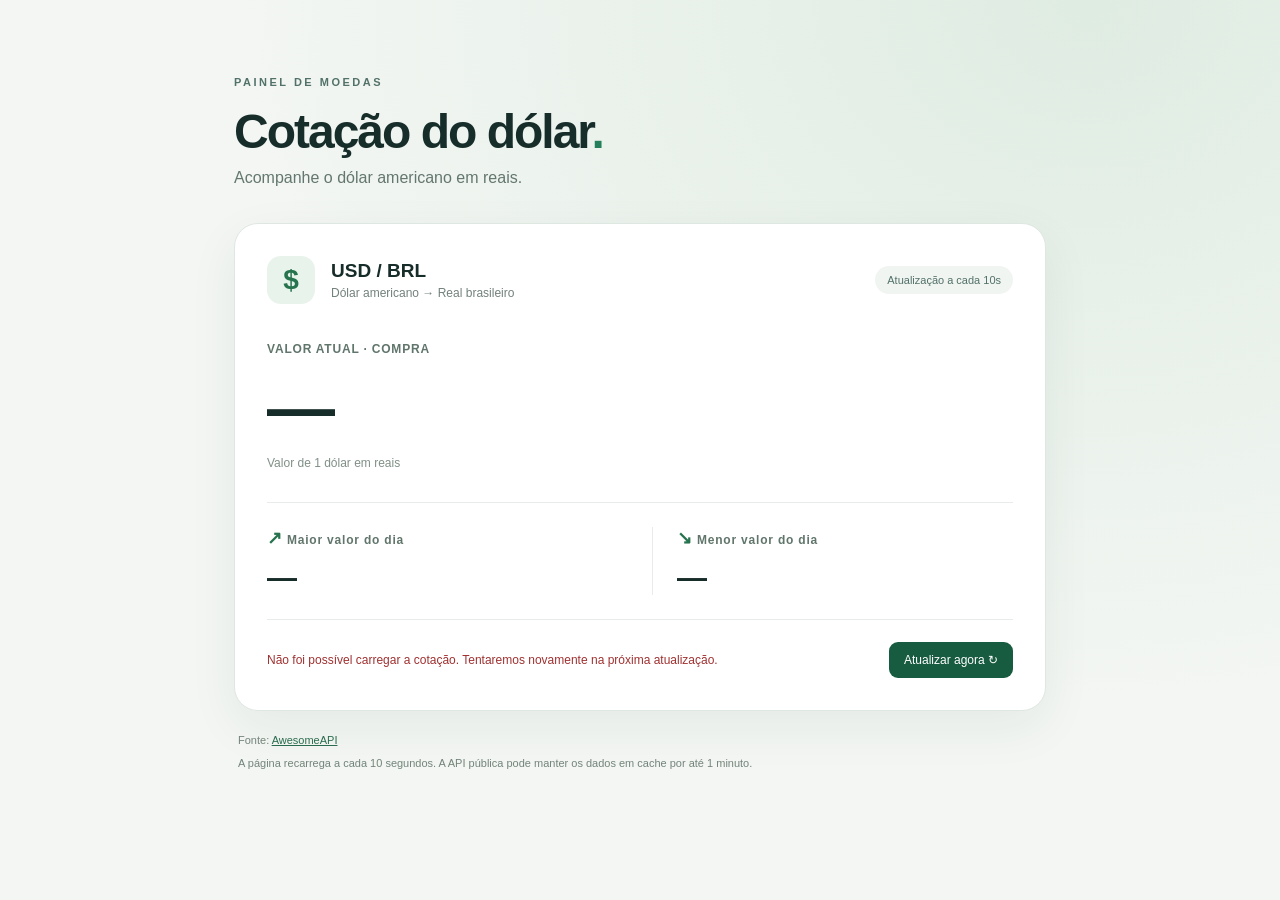
<file: index.html>
<!DOCTYPE html>
<html lang="pt-BR">
<head>
  <meta charset="UTF-8">
  <meta name="viewport" content="width=device-width, initial-scale=1.0">
  <meta http-equiv="refresh" content="10">
  <title>Cotação do dólar • USD/BRL</title>
  <link rel="stylesheet" href="style.css">
  <script src="script.js" defer></script>
</head>
<body>
  <main class="dashboard">
    <header>
      <span class="eyebrow">PAINEL DE MOEDAS</span>
      <h1>Cotação do dólar<span>.</span></h1>
      <p>Acompanhe o dólar americano em reais.</p>
    </header>

    <section class="quote" aria-labelledby="quote-title">
      <div class="quote-heading">
        <div class="pair"><span class="currency-icon" aria-hidden="true">$</span><div><h2 id="quote-title">USD / BRL</h2><p>Dólar americano → Real brasileiro</p></div></div>
        <span class="refresh-label">Atualização a cada 10s</span>
      </div>
      <div class="current">
        <p class="label">VALOR ATUAL · COMPRA</p>
        <p id="current-value" class="current-value">—</p>
        <p class="unit">Valor de 1 dólar em reais</p>
      </div>
      <div class="daily-values">
        <article><p class="label"><span class="arrow" aria-hidden="true">↗</span> Maior valor do dia</p><p id="high-value" class="daily-value">—</p></article>
        <article><p class="label"><span class="arrow" aria-hidden="true">↘</span> Menor valor do dia</p><p id="low-value" class="daily-value">—</p></article>
      </div>
      <div class="status-row"><p id="status" role="status" aria-live="polite">Consultando cotação…</p><button type="button" onclick="window.location.reload()">Atualizar agora <span aria-hidden="true">↻</span></button></div>
       <p id="quote-time" class="quote-time"></p>
    </section>
    <footer><p>Fonte: <a href="https://docs.awesomeapi.com.br/api-de-moedas" target="_blank" rel="noopener noreferrer">AwesomeAPI</a></p><p>A página recarrega a cada 10 segundos. A API pública pode manter os dados em cache por até 1 minuto.</p></footer>
  </main>
</body>
</html>
</file>
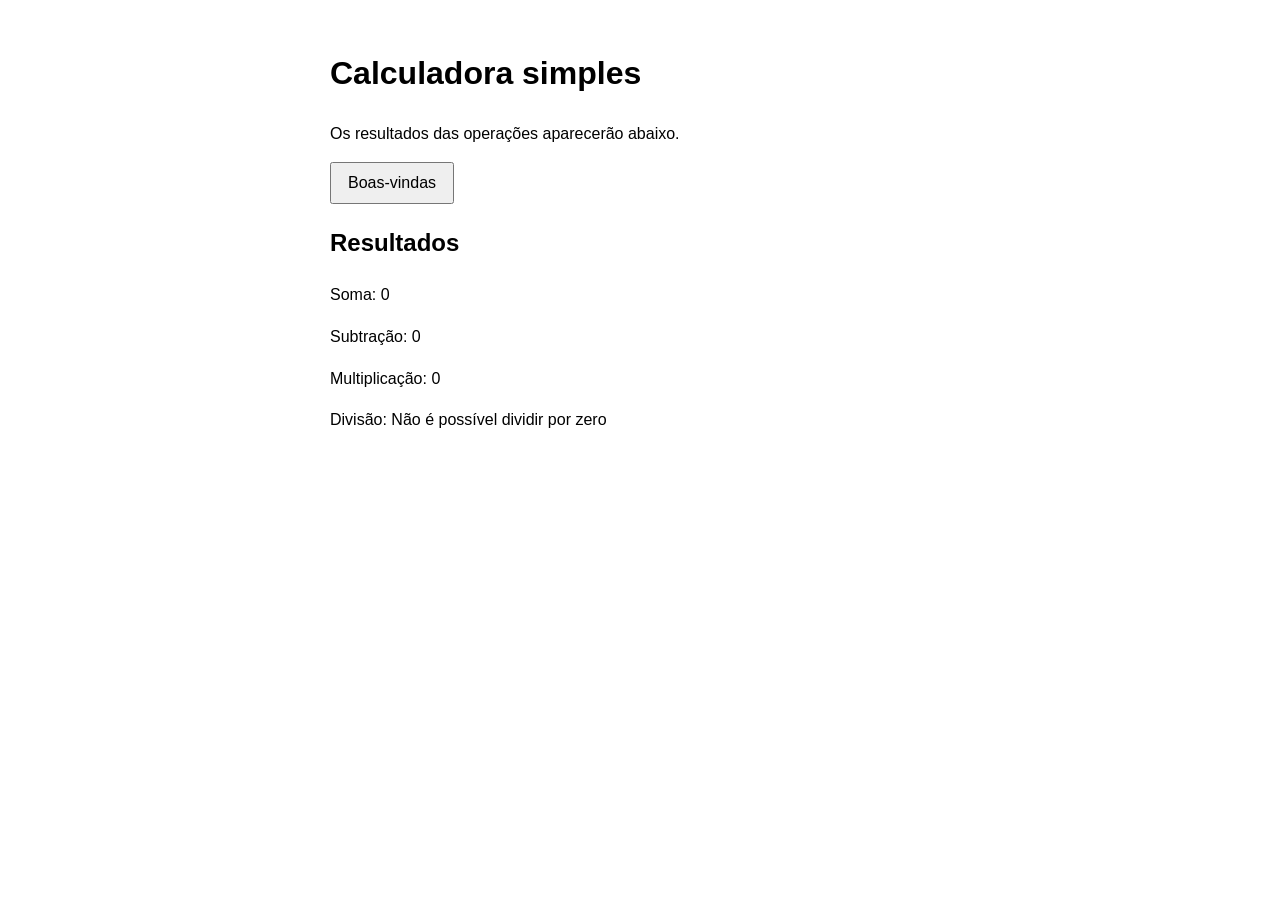
<file: calc.html>
<!DOCTYPE html>
<html lang="pt-BR">
<head>
  <meta charset="UTF-8">
  <meta name="viewport" content="width=device-width, initial-scale=1.0">
  <title>Operações Matemáticas</title>
  <style>
    body {
      font-family: Arial, sans-serif;
      max-width: 620px;
      margin: 48px auto;
      padding: 0 20px;
      line-height: 1.6;
    }

    button {
      padding: 10px 16px;
      font-size: 16px;
      cursor: pointer;
    }
  </style>
</head>
<body>
  <h1>Calculadora simples</h1>
  <p>Os resultados das operações aparecerão abaixo.</p>

  <button onclick="darBoasVindas()">Boas-vindas</button>

  <script>
    const numero1 = Number(prompt("Digite o primeiro número:"));
    const numero2 = Number(prompt("Digite o segundo número:"));

    const soma = numero1 + numero2;
    const subtracao = numero1 - numero2;
    const multiplicacao = numero1 * numero2;
    const divisao = numero2 !== 0 ? numero1 / numero2 : "Não é possível dividir por zero";

    
    document.write("<h2>Resultados</h2>");
    document.write("<p>Soma: " + soma + "</p>");
    document.write("<p>Subtração: " + subtracao + "</p>");
    document.write("<p>Multiplicação: " + multiplicacao + "</p>");
    document.write("<p>Divisão: " + divisao + "</p>");

    
    console.log("Soma:", soma);
    console.log("Subtração:", subtracao);
    console.log("Multiplicação:", multiplicacao);
    console.log("Divisão:", divisao);

    function darBoasVindas() {
      alert("Boas-vindas ao site!");
    }
  </script>
</body>
</html>
</file>
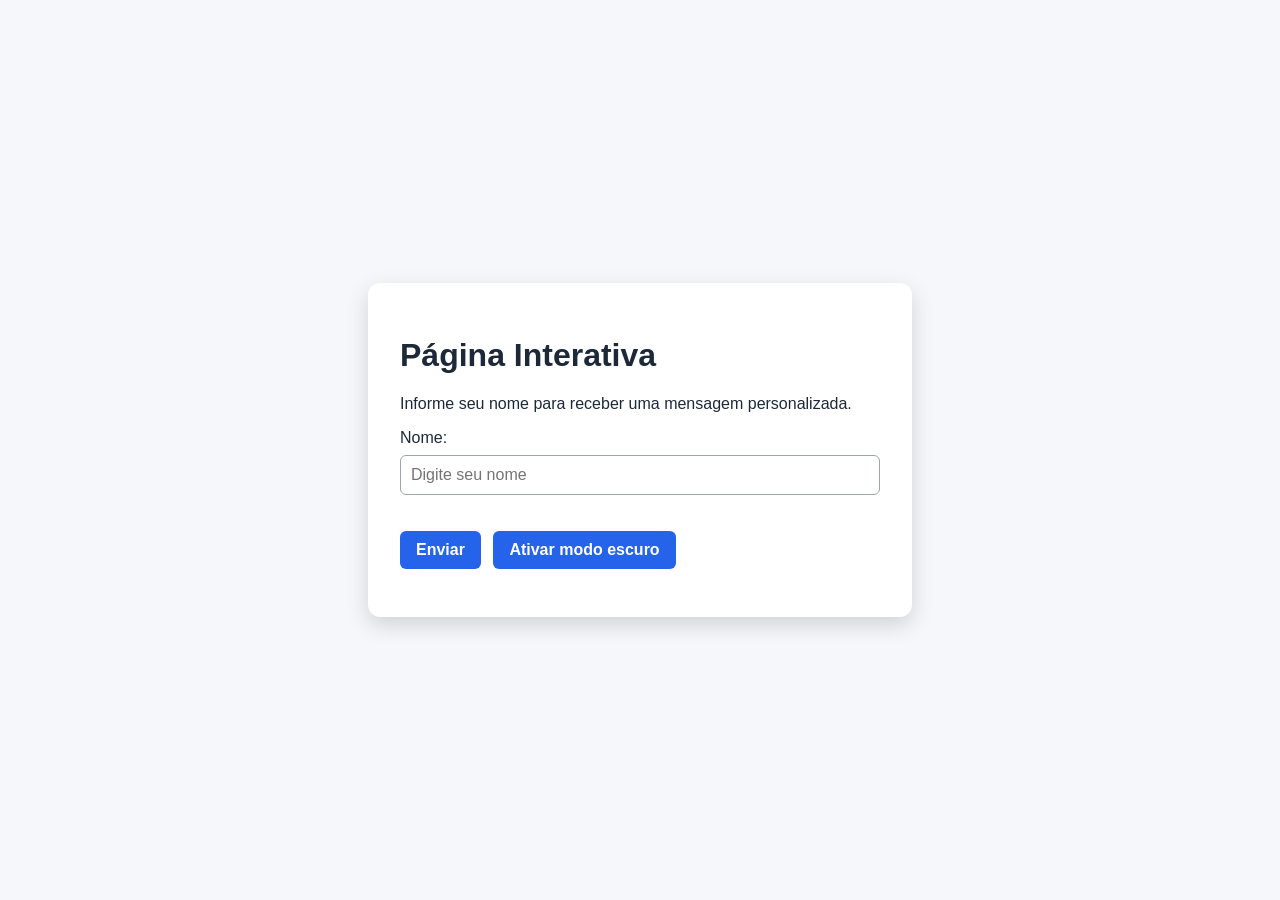
<file: dom.html>
<!DOCTYPE html>
<html lang="pt-BR">
<head>
  <meta charset="UTF-8">
  <meta name="viewport" content="width=device-width, initial-scale=1.0">
  <title>Página Interativa com DOM</title>
  <style>
    :root {
      --fundo: #f5f7fb;
      --texto: #1d2939;
      --cartao: #ffffff;
      --destaque: #2563eb;
    }

    body.modo-escuro {
      --fundo: #111827;
      --texto: #f9fafb;
      --cartao: #1f2937;
      --destaque: #60a5fa;
    }

    body {
      background: var(--fundo);
      color: var(--texto);
      font-family: Arial, sans-serif;
      margin: 0;
      min-height: 100vh;
      display: grid;
      place-items: center;
      transition: background 0.25s, color 0.25s;
    }

    main {
      background: var(--cartao);
      width: min(90%, 480px);
      padding: 32px;
      border-radius: 12px;
      box-shadow: 0 8px 22px rgba(0, 0, 0, 0.15);
    }

    label, input, button {
      font-size: 16px;
    }

    input {
      box-sizing: border-box;
      width: 100%;
      margin: 8px 0 14px;
      padding: 10px;
      border: 1px solid #9ca3af;
      border-radius: 6px;
    }

    button {
      background: var(--destaque);
      color: white;
      border: 0;
      border-radius: 6px;
      padding: 10px 16px;
      cursor: pointer;
      margin-right: 8px;
            min-height: 24px;
      font-weight: bold;
      margin-top: 22px;
    }
  </style>
</head>
<body>
  <main>
    <h1>Página Interativa</h1>
    <p>Informe seu nome para receber uma mensagem personalizada.</p>

    <label for="nome">Nome:</label>
    <input id="nome" type="text" placeholder="Digite seu nome">

    <button id="enviar" type="button">Enviar</button>
    <button id="alternarTema" type="button">Ativar modo escuro</button>

    <p id="mensagem" aria-live="polite"></p>
  </main>

  <script>
   
    const campoNome = document.getElementById("nome");
    const botaoEnviar = document.getElementById("enviar");
    const botaoTema = document.getElementById("alternarTema");
    const mensagem = document.getElementById("mensagem");

   
    botaoEnviar.addEventListener("click", function () {
      const nome = campoNome.value.trim();

      mensagem.textContent = nome
        ? `Olá, ${nome}! Seja bem-vindo(a) à página.`
        : "Por favor, digite seu nome.";
    });

  
    botaoTema.addEventListener("click", function () {
      document.body.classList.toggle("modo-escuro");

      const modoEscuroAtivo = document.body.classList.contains("modo-escuro");
      botaoTema.textContent = modoEscuroAtivo
        ? "Ativar modo claro"
        : "Ativar modo escuro";
         });
  </script>
</body>
</html>
</file>
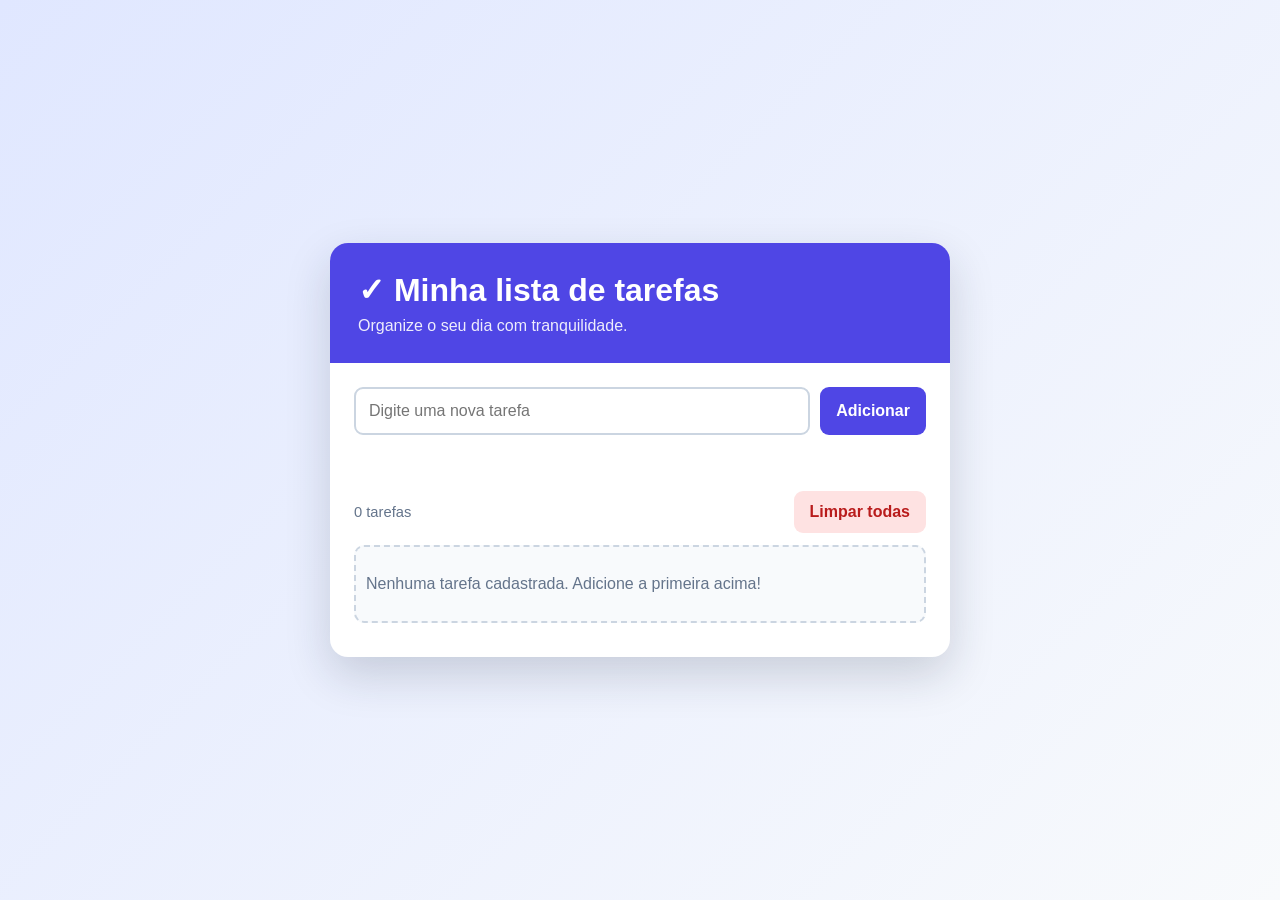
<file: todo.html>
<!DOCTYPE html>
<html lang="pt-BR">
<head>
  <meta charset="UTF-8">
  <meta name="viewport" content="width=device-width, initial-scale=1.0">
  <title>Minha Lista de Tarefas</title>
  <style>
    * { box-sizing: border-box; }

    body {
      margin: 0;
      min-height: 100vh;
      font-family: Arial, sans-serif;
      background: linear-gradient(135deg, #e0e7ff, #f8fafc);
      color: #1e293b;
      display: grid;
      place-items: center;
      padding: 24px;
    }

    .app {
      width: min(100%, 620px);
      background: #fff;
      border-radius: 18px;
      box-shadow: 0 18px 45px rgba(30, 41, 59, 0.18);
      overflow: hidden;
    }

    header {
      background: #4f46e5;
      color: white;
      padding: 28px;
    }

    h1 { margin: 0; font-size: clamp(1.6rem, 5vw, 2rem); }
    header p { margin: 8px 0 0; opacity: 0.9; }

    main { padding: 24px; }

    .nova-tarefa {
      display: flex;
      gap: 10px;
    }

    input {
      flex: 1;
      min-width: 0;
      padding: 13px;
      border: 2px solid #cbd5e1;
      border-radius: 9px;
        font: inherit;
    }

    input:focus { outline: 3px solid #c7d2fe; border-color: #4f46e5; }

    button {
      border: 0;
      border-radius: 9px;
      padding: 12px 16px;
      font: inherit;
      font-weight: bold;
      cursor: pointer;
      transition: transform 0.15s, background 0.15s;
    }

    button:hover { transform: translateY(-1px); }
    .adicionar { background: #4f46e5; color: #fff; }
    .adicionar:hover { background: #4338ca; }

    .cabecalho-lista {
      display: flex;
      justify-content: space-between;
      align-items: center;
      gap: 12px;
      margin: 24px 0 12px;
    }

    .contador { color: #64748b; font-size: 0.92rem; }
    .limpar { background: #fee2e2; color: #b91c1c; }
    .limpar:hover { background: #fecaca; }

    ul { list-style: none; padding: 0; margin: 0; }

    li {
      display: flex;
      align-items: center;
      gap: 12px;
      background: #f8fafc;
      border: 1px solid #e2e8f0;
      border-radius: 10px;
      padding: 12px;
      margin-bottom: 10px;
      animation: aparecer 0.2s ease-out;
    }

    .texto-tarefa { flex: 1; overflow-wrap: anywhere; }
    .remover { background: transparent; color: #dc2626; padding: 8px; }
    .remover:hover { background: #fee2e2; }

    .vazio {
      text-align: center;
       color: #64748b;
      padding: 28px 10px;
      border: 2px dashed #cbd5e1;
      border-radius: 10px;
    }

    .mensagem { min-height: 22px; margin: 10px 0 0; color: #b91c1c; font-size: 0.9rem; }

    @keyframes aparecer {
      from { opacity: 0; transform: translateY(6px); }
      to { opacity: 1; transform: translateY(0); }
    }

    @media (max-width: 480px) {
      body { padding: 12px; }
      header, main { padding: 20px; }
      .nova-tarefa { flex-direction: column; }
      .adicionar { width: 100%; }
      .cabecalho-lista { align-items: flex-start; flex-direction: column; }
    }
  </style>
</head>
<body>
  <section class="app" aria-labelledby="titulo">
    <header>
      <h1 id="titulo">✓ Minha lista de tarefas</h1>
      <p>Organize o seu dia com tranquilidade.</p>
    </header>

    <main>
      <form id="formTarefa" class="nova-tarefa">
        <input id="campoTarefa" type="text" maxlength="120" placeholder="Digite uma nova tarefa" aria-label="Nova tarefa" autocomplete="off">
        <button class="adicionar" type="submit">Adicionar</button>
      </form>
      <p id="mensagem" class="mensagem" role="alert"></p>

      <div class="cabecalho-lista">
        <span id="contador" class="contador">0 tarefas</span>
        <button id="limparTudo" class="limpar" type="button">Limpar todas</button>
      </div>

      <ul id="listaTarefas" aria-live="polite"></ul>
       </main>
  </section>

  <script>
    const CHAVE_STORAGE = "minhasTarefas";
    const form = document.getElementById("formTarefa");
    const campo = document.getElementById("campoTarefa");
    const lista = document.getElementById("listaTarefas");
    const contador = document.getElementById("contador");
    const mensagem = document.getElementById("mensagem");
    const botaoLimpar = document.getElementById("limparTudo");

    
    function obterTarefas() {
      return JSON.parse(localStorage.getItem(CHAVE_STORAGE)) || [];
    }

    
    function salvarTarefas(tarefas) {
      localStorage.setItem(CHAVE_STORAGE, JSON.stringify(tarefas));
    }

    function renderizarTarefas() {
      const tarefas = obterTarefas();
      lista.innerHTML = "";
      contador.textContent = `${tarefas.length} ${tarefas.length === 1 ? "tarefa" : "tarefas"}`;
      botaoLimpar.disabled = tarefas.length === 0;

      if (tarefas.length === 0) {
        const itemVazio = document.createElement("li");
        itemVazio.className = "vazio";
        itemVazio.textContent = "Nenhuma tarefa cadastrada. Adicione a primeira acima!";
        lista.appendChild(itemVazio);
        return;
      }

      tarefas.forEach((tarefa, indice) => {
        const item = document.createElement("li");
        const texto = document.createElement("span");
        const botaoRemover = document.createElement("button");

        texto.className = "texto-tarefa";
        texto.textContent = tarefa;
        botaoRemover.className = "remover";
        botaoRemover.type = "button";
        botaoRemover.textContent = "Remover";
        botaoRemover.setAttribute("aria-label", `Remover tarefa: ${tarefa}`);
        botaoRemover.addEventListener("click", () => removerTarefa(indice));

        item.append(texto, botaoRemover);
        lista.appendChild(item);
      });
    }

    function removerTarefa(indice) {
      const tarefas = obterTarefas();
      tarefas.splice(indice, 1);
      salvarTarefas(tarefas);
      renderizarTarefas();
    }

    form.addEventListener("submit", evento => {
      evento.preventDefault();
      const novaTarefa = campo.value.trim();

      if (!novaTarefa) {
        mensagem.textContent = "Digite uma tarefa antes de adicionar.";
        campo.focus();
        return;
      }

      const tarefas = obterTarefas();
       tarefas.push(novaTarefa);
      salvarTarefas(tarefas);
      campo.value = "";
      mensagem.textContent = "";
      renderizarTarefas();
      campo.focus();
    });

    botaoLimpar.addEventListener("click", () => {
      if (obterTarefas().length && confirm("Deseja remover todas as tarefas?")) {
        localStorage.removeItem(CHAVE_STORAGE);
        renderizarTarefas();
      }
    });

    renderizarTarefas();
  </script>
</body>
</html>
</file>
<file: style.css>
:root { color-scheme: light; font-family: "Segoe UI", Arial, sans-serif; color: #172d2a; background: #f3f6f3; }
* { box-sizing: border-box; }
body { margin: 0; min-height: 100vh; background: radial-gradient(ellipse at 85% 0%, #dfece2 0, transparent 55%); }
.dashboard { width: min(860px, 100%); margin: 0 auto; padding: 72px 24px 36px; }
.eyebrow { font-size: 11px; letter-spacing: 2.5px; font-weight: 700; color: #527169; }
h1 { font-size: clamp(32px, 5vw, 48px); letter-spacing: -2px; margin: 14px 0 10px; }
h1 span { color: #24805b; }
header > p { color: #63766f; margin: 0 0 36px; }
.quote { background: white; border: 1px solid #dfe7e2; border-radius: 24px; padding: 32px; box-shadow: 0 16px 50px #193e2810; }
.quote-heading, .pair, .status-row { display: flex; align-items: center; justify-content: space-between; gap: 16px; }
.pair { justify-content: flex-start; }
.currency-icon { display: grid; place-items: center; width: 48px; height: 48px; border-radius: 14px; background: #e8f3eb; color: #27734e; font-size: 28px; font-weight: 600; }
h2 { margin: 0 0 4px; font-size: 19px; }
.pair p { margin: 0; color: #72817b; font-size: 12px; }
.refresh-label { background: #f1f5f2; border-radius: 20px; padding: 8px 12px; font-size: 11px; color: #527169; white-space: nowrap; }
.current { padding: 38px 0 32px; }
.label { color: #60756b; font-size: 12px; font-weight: 600; letter-spacing: .8px; margin: 0 0 12px; }
.current-value { margin: 0; font-size: clamp(40px, 7vw, 68px); font-weight: 650; letter-spacing: -2px; font-variant-numeric: tabular-nums; }
.unit { font-size: 12px; color: #809087; margin: 10px 0 0; }
.daily-values { display: grid; grid-template-columns: 1fr 1fr; border-top: 1px solid #e7ece8; border-bottom: 1px solid #e7ece8; padding: 24px 0; gap: 24px; }
.daily-values article + article { border-left: 1px solid #e7ece8; padding-left: 24px; }
.arrow { color: #27734e; font-size: 18px; }
.daily-value { font-size: clamp(22px, 4vw, 30px); font-weight: 600; margin: 0; font-variant-numeric: tabular-nums; }
.status-row { margin-top: 22px; }
#status { font-size: 12px; color: #527169; margin: 0; }
#status.error { color: #a03131; }
button { background: #175b40; color: white; border: 0; border-radius: 9px; padding: 11px 15px; cursor: pointer; white-space: nowrap; font: inherit; font-size: 12px; }
button:hover { background: #0e442e; }
button:focus-visible, a:focus-visible { outline: 3px solid #69aa80; outline-offset: 4px; }
.quote-time { font-size: 11px; color: #73847a; margin: 14px 0 0; }
.quote-time:empty { display: none; }
footer { font-size: 11px; color: #73847a; line-height: 1.7; padding: 16px 4px; }
footer p { margin: 4px 0; }
a { color: #2a6b4f; }
@media (max-width: 560px) { .dashboard { padding-top: 36px; } .quote { padding: 22px; } .quote-heading { align-items: flex-start; flex-direction: column; } .daily-values { gap: 16px; } .daily-values article + article { padding-left: 16px; } .label { font-size: 10px; letter-spacing: .3px; } .status-row { align-items: flex-start; flex-direction: column; } }
</file>
